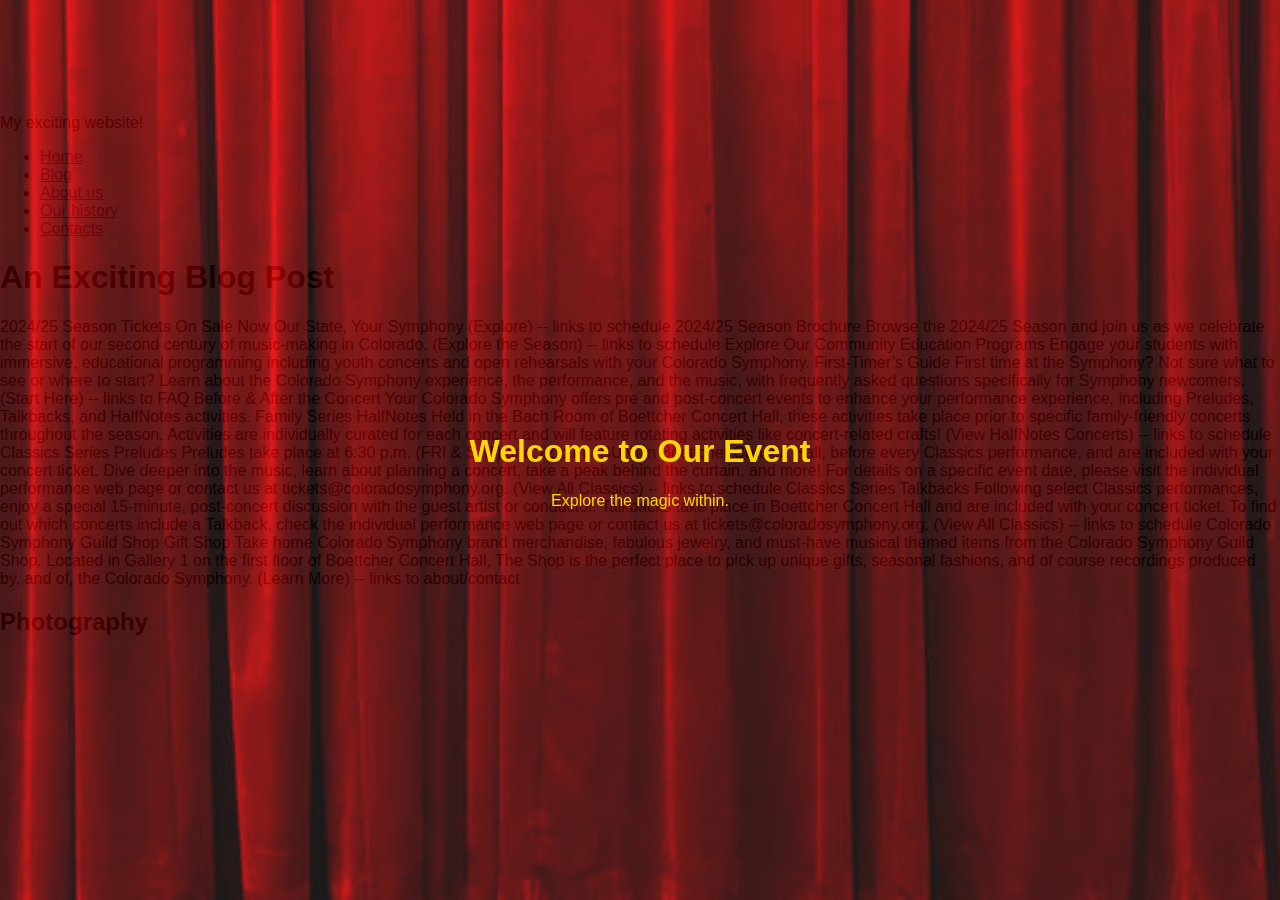
<file: Index.html>
<!DOCTYPE html>
<html lang="en-US">
  <head>
    <meta charset="utf-8">
    <meta name="viewport" content="width=device-width, initial-scale=1">
    <title>Layout Task</title>
    <link href="index.css" rel="stylesheet" type="text/css">
  </head>

<body>
  <div class="curtain-overlay"></div>
    <div class="content">
        <h1>Welcome to Our Event</h1>
        <p>Explore the magic within.</p>
    </div>

  <div class="logo">
    My exciting website!
  </div>

  <nav>
    <ul>
      <li>
        <a href="">Home</a>
      </li>
      <li>
        <a href="">Blog</a>
      </li>
      <li>
        <a href="">About us</a>
      </li>
      <li>
        <a href="">Our history</a>
      </li>
      <li>
        <a href="">Contacts</a>
      </li>
    </ul>
  </nav>

  <main class="grid">
    <article>
      <h1>
        An Exciting Blog Post
      </h1>
      
      <p>2024/25 Season
        Tickets On Sale Now
        Our State, Your Symphony
        (Explore) -- links to schedule
        
        2024/25 Season Brochure
        Browse the 2024/25 Season and join us as we celebrate the start of our second century of music-making in Colorado.
        (Explore the Season) -- links to schedule
        
        
        Explore Our Community Education Programs
        Engage your students with immersive, educational programming including youth concerts and open rehearsals with your Colorado Symphony.
        
        First-Timer’s Guide
        First time at the Symphony? Not sure what to see or where to start? Learn about the Colorado Symphony experience, the performance, and the music, with frequently asked questions specifically for Symphony newcomers.
        (Start Here) -- links to FAQ
        
        Before & After the Concert
        Your Colorado Symphony offers pre and post-concert events to enhance your performance experience, including Preludes, Talkbacks, and HalfNotes activities.
        
        Family Series
        HalfNotes
        Held in the Bach Room of Boettcher Concert Hall, these activities take place prior to specific family-friendly concerts throughout the season. Activities are individually curated for each concert and will feature rotating activities like concert-related crafts!
        (View HalfNotes Concerts) -- links to schedule
        
        Classics Series
        Preludes
        Preludes take place at 6:30 p.m. (FRI & SAT) and 12 p.m. (SUN) in Boettcher Concert Hall, before every Classics performance, and are included with your concert ticket. Dive deeper into the music, learn about planning a concert, take a peak behind the curtain, and more! For details on a specific event date, please visit the individual performance web page or contact us at tickets@coloradosymphony.org.
        (View All Classics) -- links to schedule
        
        Classics Series
        Talkbacks
        Following select Classics performances, enjoy a special 15-minute, post-concert discussion with the guest artist or conductor. Talkbacks take place in Boettcher Concert Hall and are included with your concert ticket. To find out which concerts include a Talkback, check the individual performance web page or contact us at tickets@coloradosymphony.org.
        (View All Classics) -- links to schedule
        
        Colorado Symphony Guild Shop
        Gift Shop
        Take home Colorado Symphony brand merchandise, fabulous jewelry, and must-have musical themed items from the Colorado Symphony Guild Shop. Located in Gallery 1 on the first floor of Boettcher Concert Hall, The Shop is the perfect place to pick up unique gifts, seasonal fashions, and of course recordings produced by, and of, the Colorado Symphony.
        (Learn More) -- links to about/contact</p>
    </article>

    <aside>
      <h2>
        Photography
      </h2>
      

    </aside>
  </main>

</body>

</html>
</file>
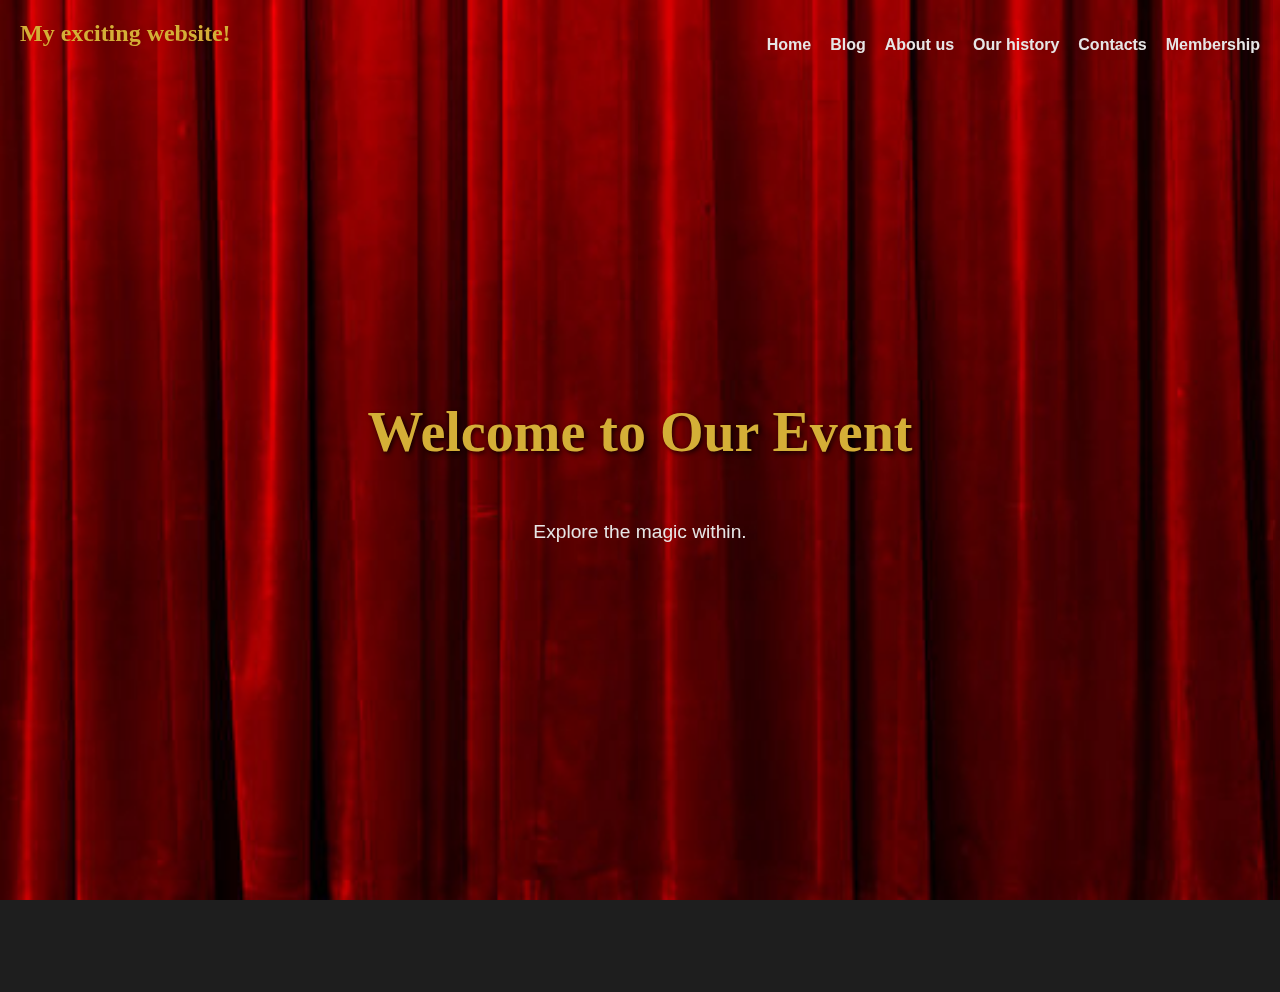
<file: index.html>
<!DOCTYPE html>
<html lang="en-US">
  <head>
    <meta charset="utf-8">
    <meta name="viewport" content="width=device-width, initial-scale=1">
    <title>Layout Task</title>
    <link href="index.css" rel="stylesheet" type="text/css">
    <link href="index2.css" rel="stylesheet" type="text/css">
  </head>

<body>
  <div class="curtain-overlay"></div>
    <div class="content">
        <h1>Welcome to Our Event</h1>
        <p>Explore the magic within.</p>
    </div>

  <div class="logo">
    My exciting website!
  </div>

  <nav>
    <ul>
      <li>
        <a href="">Home</a>
      </li>
      <li>
        <a href="">Blog</a>
      </li>
      <li>
        <a href="http://127.0.0.1:5500/about.html">About us</a>
      </li>
      <li>
        <a href="">Our history</a>
      </li>
      <li>
        <a href="">Contacts</a>
      </li>
      <li>
        <a href="http://127.0.0.1:5500/landing1.html">Membership</a>
      </li>
    </ul>
  </nav>

  <main class="grid">
    <article>
      <h1>
        An Exciting Blog Post
      </h1>
      
      <p>2024/25 Season
        Tickets On Sale Now
        Our State, Your Symphony
        (Explore) -- links to schedule
        
        2024/25 Season Brochure
        Browse the 2024/25 Season and join us as we celebrate the start of our second century of music-making in Colorado.
        (Explore the Season) -- links to schedule
        
        
        Explore Our Community Education Programs
        Engage your students with immersive, educational programming including youth concerts and open rehearsals with your Colorado Symphony.
        
        First-Timer’s Guide
        First time at the Symphony? Not sure what to see or where to start? Learn about the Colorado Symphony experience, the performance, and the music, with frequently asked questions specifically for Symphony newcomers.
        (Start Here) -- links to FAQ
        
        Before & After the Concert
        Your Colorado Symphony offers pre and post-concert events to enhance your performance experience, including Preludes, Talkbacks, and HalfNotes activities.
        
        Family Series
        HalfNotes
        Held in the Bach Room of Boettcher Concert Hall, these activities take place prior to specific family-friendly concerts throughout the season. Activities are individually curated for each concert and will feature rotating activities like concert-related crafts!
        (View HalfNotes Concerts) -- links to schedule
        
        Classics Series
        Preludes
        Preludes take place at 6:30 p.m. (FRI & SAT) and 12 p.m. (SUN) in Boettcher Concert Hall, before every Classics performance, and are included with your concert ticket. Dive deeper into the music, learn about planning a concert, take a peak behind the curtain, and more! For details on a specific event date, please visit the individual performance web page or contact us at tickets@coloradosymphony.org.
        (View All Classics) -- links to schedule
        
        Classics Series
        Talkbacks
        Following select Classics performances, enjoy a special 15-minute, post-concert discussion with the guest artist or conductor. Talkbacks take place in Boettcher Concert Hall and are included with your concert ticket. To find out which concerts include a Talkback, check the individual performance web page or contact us at tickets@coloradosymphony.org.
        (View All Classics) -- links to schedule
        
        Colorado Symphony Guild Shop
        Gift Shop
        Take home Colorado Symphony brand merchandise, fabulous jewelry, and must-have musical themed items from the Colorado Symphony Guild Shop. Located in Gallery 1 on the first floor of Boettcher Concert Hall, The Shop is the perfect place to pick up unique gifts, seasonal fashions, and of course recordings produced by, and of, the Colorado Symphony.
        (Learn More) -- links to about/contact</p>
    </article>

    <aside>
      <h2>
        Photography
      </h2>
      

    </aside>
  </main>

</body>

</html>
</file>
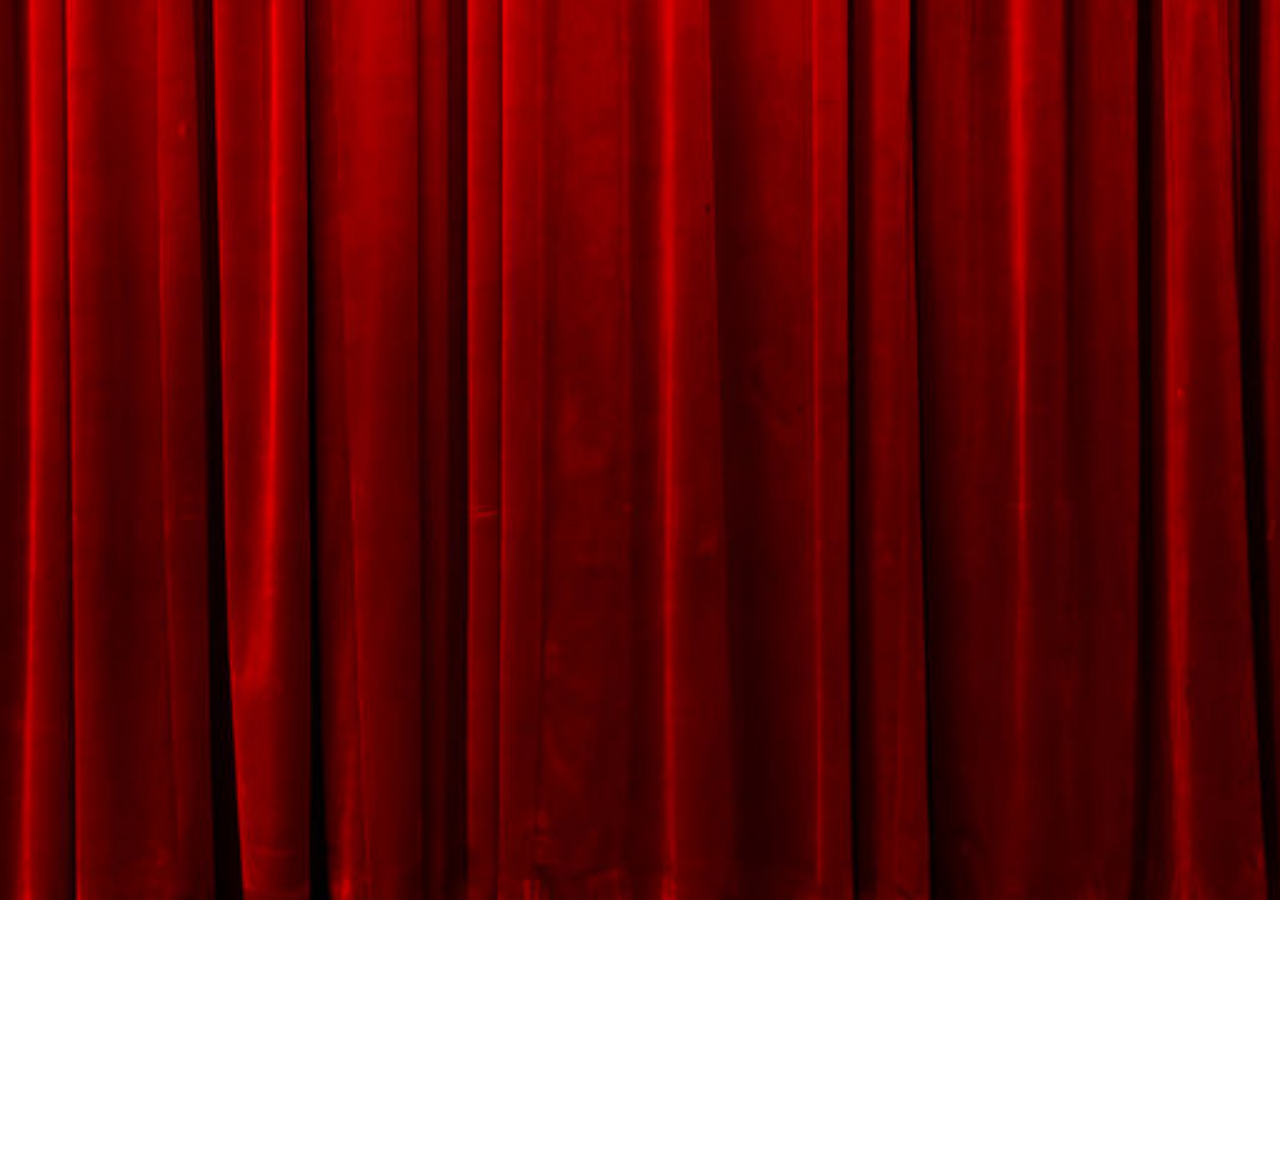
<file: about.html>
<!DOCTYPE html>
<html lang="en-US">
  <head>
    <meta charset="utf-8">
    <meta name="viewport" content="width=device-width, initial-scale=1">
    <title>About Us!</title>
    <link href="about.css" rel="stylesheet" type="text/css">
  </head>

<body>
  <div class="curtain-overlay"></div>

  <main class="grid">
    <article>
      <h1>Meet The Symphony</h1>
      
      <p>
<h3>About</h3>

<p>The Colorado Symphony Association is the region’s only full-time professional orchestra committed to artistic excellence and ensuring the future of live, symphonic music. Performing over 150 concerts annually at Boettcher Concert Hall in downtown Denver and across Colorado, your Colorado Symphony is home to eighty full-time musicians, representing more than a dozen nations, and regularly welcomes the most celebrated artists from all genres of music. Recognized as an incubator of innovation, creativity, and excellence, your Colorado Symphony continually expands its impact through education, outreach, and programming. We partner with the state’s leading musical artists, cultural organizations, corporations, foundations, sports teams, and individuals to expose diverse audiences to the power of symphonic orchestral music. </p>

<h4>Our Mission</h4>
<p>The future of live, symphonic music.</p>

<h4>Core Values</h4>
<p>EXCELLENCE</p>
We are committed to musical and artistic excellence with a further commitment to ensuring there is a solid future for live symphonic music in Colorado.

<p>SUSTAINABILITY</p>
We are dedicated to maintaining an orchestra of the highest performance standards, modeling best practices and balanced fiscal stewardship.

<p>INNOVATION</p>
We will embrace and maintain our culture of success, calculated risk-taking, fostering imagination, and invention in an ever-changing world of the performing arts.

<p>COMMUNITY</p>
We are committed to growing a culture for modern, relevant, creative music to uplift, unite, and celebrate all people.

<p>DIVERSITY & INCLUSION</p>
We are committed to providing symphonic and educational experiences that celebrate our humanity, reflect and value the diversity of our community, and seek out meaningful collaborations.

</p>Diversity, Equity, & Inclusion Statement<p>
Music brings people together to inspire and unite the human spirit. The Colorado Symphony Association (CSA) believes that symphonic music must be available to everyone and that communities thrive when music is accessible to all.

The CSA is committed to being an inclusive organization where diverse perspectives are sought out and valued; and to create experiences for our audiences where all people and communities feel welcome, represented, and connected. The CSA will continuously strive to achieve greater inclusivity and equity by leading in a way that represents our art form, one of collectivism and harmony.

The CSA believes in the dignity of all and respects a diversity of cultures, identities, orientations, heritages, beliefs, and experiences. As a cultural institution and only full-time professional symphony orchestra in the state, we recognize the power of symphonic music and believe we can bring our community together to create greater social understanding through live symphonic music.
</p>


<h4>What We Offer</h4>
<p>Each season the Colorado Symphony presents a wealth of world-class artistry performed by your critically-acclaimed orchestra, the region’s only full-time professional orchestra. We present performances and/or events almost every weekend, September through May. Concert categories include Classics, Symphony Pops, Spotlight,  Family, Holiday,  Movie at the Symphony, Alternative, and even our Summer performances, which feature numerous concerts at the historic Red Rocks Amphitheater.

In addition to our standard concert season, we’re happy to provide plenty of other fun opportunities for events and activities. Support the symphony by participating in great annual events like the Symphony Gala and social networking opportunities through Colorado Symphony Young Professionals, the Colorado Symphony Guild, Women of Note, and more. Throughout the season you’ll also find pre and post-concert events, like Preludes & Talkbacks, that will make your concert experience extra special. Plus, make a donation to the Colorado Symphony and receive access to special donor events like open rehearsals, happy hours, master classes, and more.

We offer a wide array of experiences that can involve you and your partner, or you can bring the kids for pre-concert HalfNotes activities and special events geared specifically toward their growing knowledge and love of music. With our commitment to serving the community with culturally enriching musical experiences, we hope that you will visit for any one of our special events or performances. Bring your friends—we have events and activities for everyone’s tastes!

      </p>
    </article>

    <aside>
      <h3>
        Photography
      </h3>
      

    </aside>
  </main>

</body>

</html>
</file>
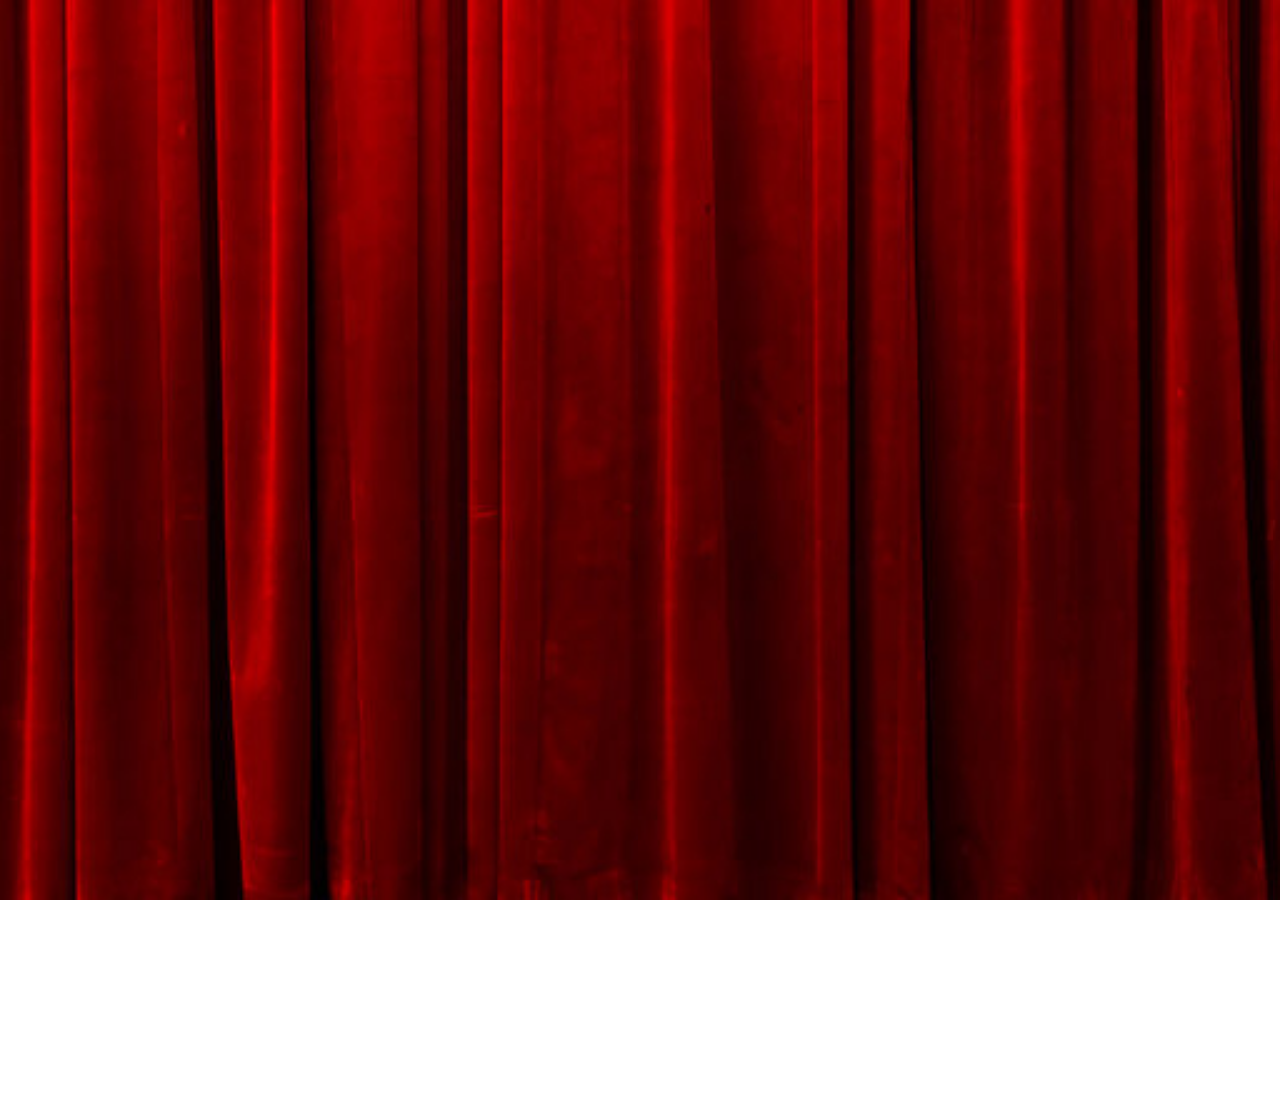
<file: contact.html>
<!DOCTYPE html>
<html lang="en-US">
  <head>
    <meta charset="utf-8">
    <meta name="viewport" content="width=device-width, initial-scale=1">
    <title>About Us!</title>
    <link href="contact.css" rel="stylesheet" type="text/css">
  </head>

<body>
  <div class="curtain-overlay"></div>

  <main class="grid">
    <article>
      <h1>Contact Us</h1>
      
      <p>
<h3>Boettcher Concert Hall at the Denver Performing Arts Complex
    Box Office</h3>

<p>Phone:
    (303) 623-7876, (303) MAESTRO</p>
<p>E-mail: tickets@coloradosymphony.org</p>

<h4>Our Mission</h4>
<p>The future of live, symphonic music.</p>

<h4>Core Values</h4>
<p>EXCELLENCE</p>
We are committed to musical and artistic excellence with a further commitment to ensuring there is a solid future for live symphonic music in Colorado.

<p>SUSTAINABILITY</p>
We are dedicated to maintaining an orchestra of the highest performance standards, modeling best practices and balanced fiscal stewardship.

<p>INNOVATION</p>
We will embrace and maintain our culture of success, calculated risk-taking, fostering imagination, and invention in an ever-changing world of the performing arts.

<p>COMMUNITY</p>
We are committed to growing a culture for modern, relevant, creative music to uplift, unite, and celebrate all people.

<p>DIVERSITY & INCLUSION</p>
We are committed to providing symphonic and educational experiences that celebrate our humanity, reflect and value the diversity of our community, and seek out meaningful collaborations.

</p>Diversity, Equity, & Inclusion Statement<p>
Music brings people together to inspire and unite the human spirit. The Colorado Symphony Association (CSA) believes that symphonic music must be available to everyone and that communities thrive when music is accessible to all.

The CSA is committed to being an inclusive organization where diverse perspectives are sought out and valued; and to create experiences for our audiences where all people and communities feel welcome, represented, and connected. The CSA will continuously strive to achieve greater inclusivity and equity by leading in a way that represents our art form, one of collectivism and harmony.

The CSA believes in the dignity of all and respects a diversity of cultures, identities, orientations, heritages, beliefs, and experiences. As a cultural institution and only full-time professional symphony orchestra in the state, we recognize the power of symphonic music and believe we can bring our community together to create greater social understanding through live symphonic music.
</p>


<h4>What We Offer</h4>
<p>Each season the Colorado Symphony presents a wealth of world-class artistry performed by your critically-acclaimed orchestra, the region’s only full-time professional orchestra. We present performances and/or events almost every weekend, September through May. Concert categories include Classics, Symphony Pops, Spotlight,  Family, Holiday,  Movie at the Symphony, Alternative, and even our Summer performances, which feature numerous concerts at the historic Red Rocks Amphitheater.

In addition to our standard concert season, we’re happy to provide plenty of other fun opportunities for events and activities. Support the symphony by participating in great annual events like the Symphony Gala and social networking opportunities through Colorado Symphony Young Professionals, the Colorado Symphony Guild, Women of Note, and more. Throughout the season you’ll also find pre and post-concert events, like Preludes & Talkbacks, that will make your concert experience extra special. Plus, make a donation to the Colorado Symphony and receive access to special donor events like open rehearsals, happy hours, master classes, and more.

We offer a wide array of experiences that can involve you and your partner, or you can bring the kids for pre-concert HalfNotes activities and special events geared specifically toward their growing knowledge and love of music. With our commitment to serving the community with culturally enriching musical experiences, we hope that you will visit for any one of our special events or performances. Bring your friends—we have events and activities for everyone’s tastes!

      </p>
    </article>

    <aside>
      <h3>
        Photography
      </h3>
      

    </aside>
  </main>

</body>

</html>
</file>
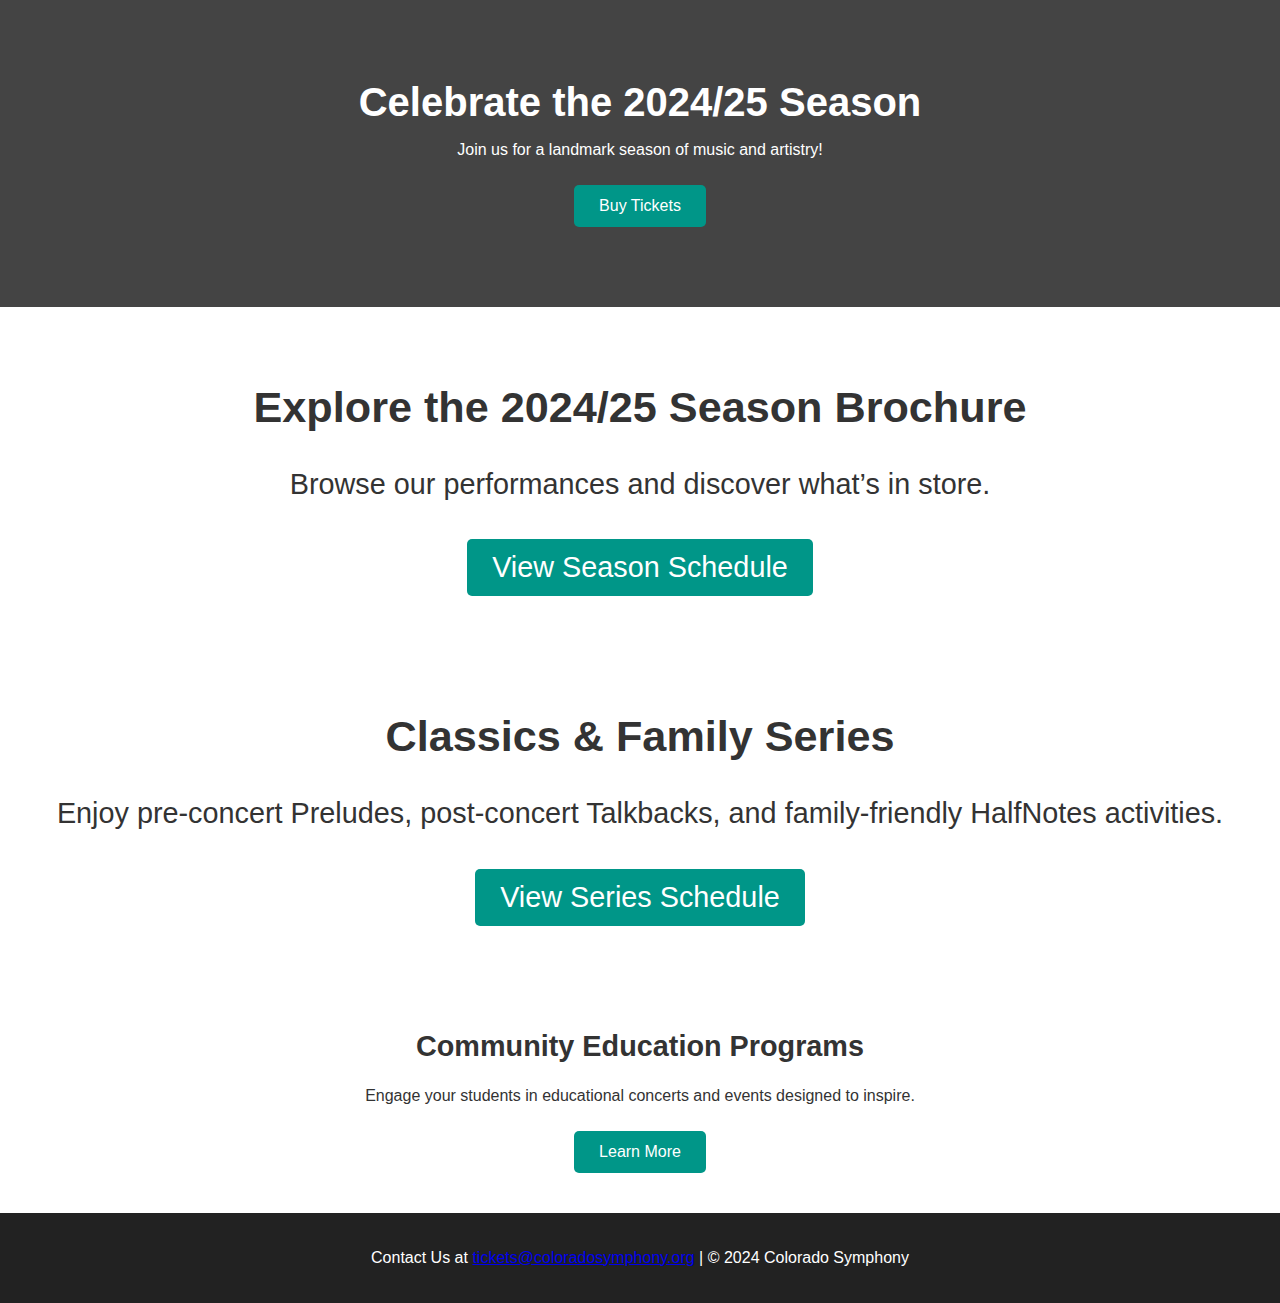
<file: landing.html>
<!DOCTYPE html>
<html lang="en">
<head>
    <meta charset="UTF-8">
    <meta name="viewport" content="width=device-width, initial-scale=1.0">
    <title>Colorado Symphony | 2024/25 Season</title>
    <link rel="stylesheet" href="landingStyle.css">
</head>
<body>
    <!-- Header Section -->
    <header class="landing-header">
        <h1>Celebrate the 2024/25 Season</h1>
        <p>Join us for a landmark season of music and artistry!</p>
        <a href="schedule.html" class="button">Buy Tickets</a>
    </header>

    <!-- Season Brochure Section -->
    <section class="brochure">
        <h2>Explore the 2024/25 Season Brochure</h2>
        <p>Browse our performances and discover what’s in store.</p>
        <a href="schedule.html" class="button">View Season Schedule</a>
    </section>

    <!-- Classics & Family Series -->
    <section class="series">
        <h2>Classics & Family Series</h2>
        <p>Enjoy pre-concert Preludes, post-concert Talkbacks, and family-friendly HalfNotes activities.</p>
        <a href="schedule.html" class="button">View Series Schedule</a>
    </section>

    <!-- Community Education Programs -->
    <section class="education">
        <h2>Community Education Programs</h2>
        <p>Engage your students in educational concerts and events designed to inspire.</p>
        <a href="education.html" class="button">Learn More</a>
    </section>

    <!-- Footer with Contact Information -->
    <footer>
        <p>Contact Us at <a href="mailto:tickets@coloradosymphony.org">tickets@coloradosymphony.org</a> | &copy; 2024 Colorado Symphony</p>
    </footer>
</body>
</html>
</file>
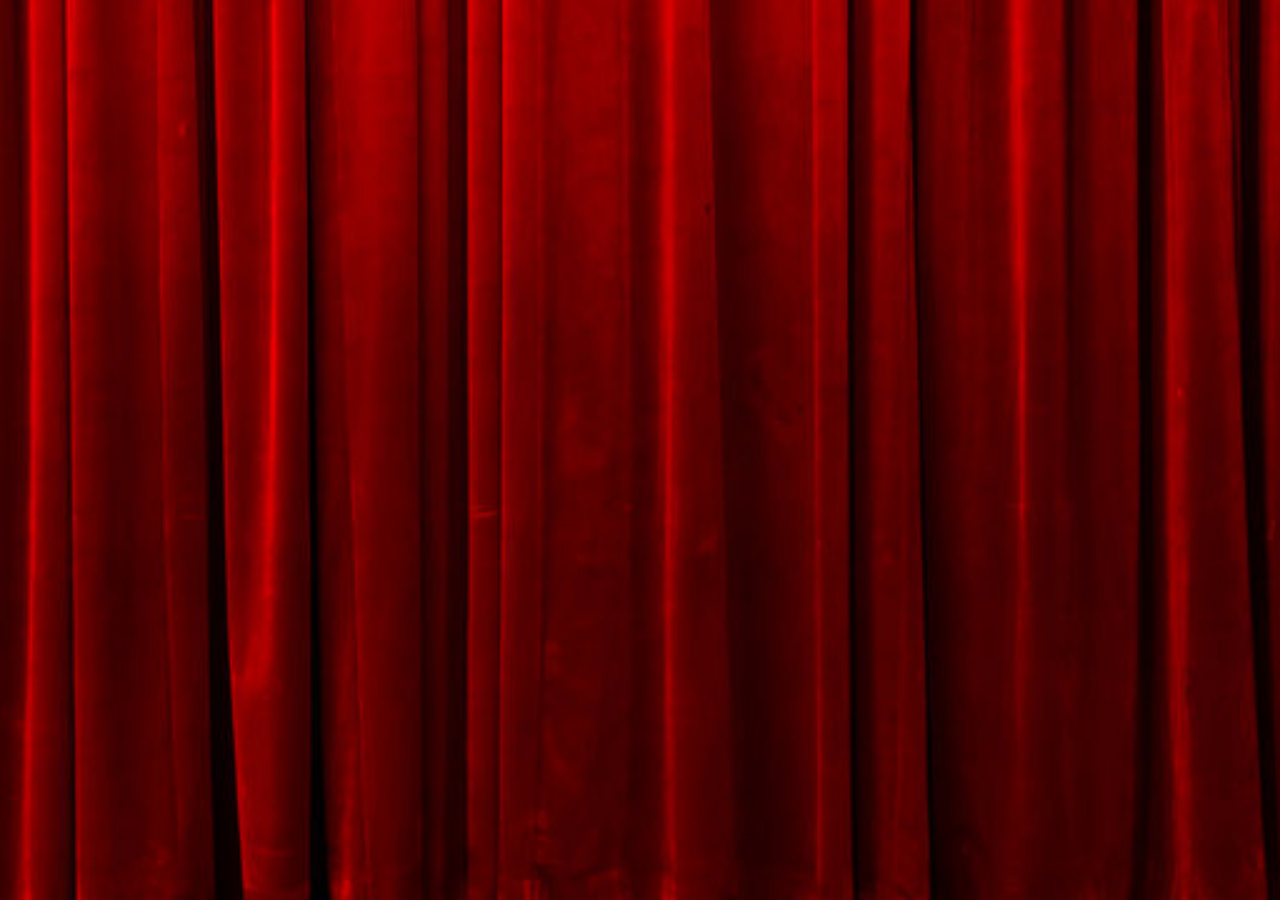
<file: schedule.html>
<!DOCTYPE html>
<html lang="en-US">
  <head>
    <meta charset="utf-8">
    <meta name="viewport" content="width=device-width, initial-scale=1">
    <title>Layout Task</title>
    <link href="schedule.css" rel="stylesheet" type="text/css">
  </head>

<body>
  <div class="curtain-overlay"></div>
    <div class="content">
        <h1>Welcome to Our Event</h1>
        <p>Explore the magic within.</p>
    </div>

  <div class="logo">
    My exciting website!
  </div>

  <main class="grid">
    <article>
      <h1>
        An Exciting Blog Post
      </h1>
      
      <p>View All Events


        2024/25 Season Performances
        Journey with us into our second century as we take a trip through magnificent symphonic works that you’ve come to know and love, reach new heights with elevated guest artists, and explore additional terrains with innovative and diverse programming.
        
        
        The Colorado Symphony Cello Ensemble
        Members of our talented cello section showcase the depth and versatility of the instrument, featuring an array of classical masterpieces and contemporary compositions.
        Thu, Oct 10, 7:30 PM
        
        
        Colorado Symphony Chamber Ensemble at Steamboat Art Museum
        Join us as we head to Steamboat Springs for an eclectic evening of chamber music at the Steamboat Art Museum on October 12, 2024.
        Sat, Oct 12, 7:00 PM
        
        
        Chris Thile with the Colorado Symphony
        Chris Thile’s brand-new work for mandolin, vocals, and orchestra — Attention! — will feature his trademark whimsical songwriting and storytelling, instrumental virtuosity, and ever-present sense of humor.
        Sat, Oct 12, 7:30 PM
        
        
        Verdi Requiem: 40th Anniversary Celebration of the Colorado Symphony Chorus
        Celebrate the 40th Anniversary of the world-renowned Colorado Symphony Chorus with a renewal of Verdi’s monumental Requiem.
        Fri, Oct 18, 7:30 PM
         
        Sat, Oct 19, 7:30 PM
         
        Sun, Oct 20, 1:00 PM
        
        
        Disney in Concert: Tim Burton's The Nightmare Before Christmas
        The Nightmare Before Christmas will be projected on the big screen with dialogue, singing, and effects accompanied by Danny Elfman’s darkly charming score played live by your Colorado Symphony.
        Fri, Oct 25, 7:30 PM
         
        Sat, Oct 26, 7:30 PM
        
        
        Halloween Spooktacular!
        It’s a spooktacular event for all boys and ghouls! This family-favorite concert features music from films, television, and more!
        Sun, Oct 27, 2:30 PM
        
        FINAL FANTASY VII REBIRTH Orchestra World Tour
        AWR Music Productions and Square Enix are proud to introduce FINAL FANTASY VII REBIRTH Orchestra World Tour, an electrifying new concert based entirely on the groundbreaking game from SQUARE ENIX.
        
        Fri, Nov 1, 7:30 PM
         
        Sat, Nov 2, 7:30 PM
        
        
        Rachmaninoff Piano Concerto No. 2 with Simon Trpceski
        Experience an unforgettable evening as the Colorado Symphony and Principal Conductor Peter Oundjian showcase iconic works by Rachmaninoff and Mahler.
        Fri, Nov 8, 7:30 PM
         
        Sat, Nov 9, 7:30 PM
         
        Sun, Nov 10, 1:00 PM
        
        
        Béla Fleck Plays Gershwin's Rhapsody in Blue
        Experience a groundbreaking musical fusion as banjo great Béla Fleck takes center stage alongside the Colorado Symphony for a captivating rendition of George Gershwin’s iconic Rhapsody in Blue.
        Sat, Nov 16, 7:30 PM
         
        Sun, Nov 17, 1:00 PM
        
        
        Saint-Saëns Organ Symphony with Christopher Dragon
        Saint-Saëns Organ Symphony with Christopher Dragon
        With Time for Three in town and ever-energetic Resident Conductor Christopher Dragon at the helm, this is Classical at its most current.
        Fri, Nov 22, 7:30 PM
         
        Sat, Nov 23, 7:30 PM
         
        Sun, Nov 24, 1:00 PM</p>
    </article>

    <aside>
      <h2>
        Photography
      </h2>
      

    </aside>
  </main>

</body>

</html>
</file>
<file: about.css>
/*body, html {
    margin: 0;
    padding: 0;
    height: 100%;
    overflow: hidden;
    font-family: 'Arial', sans-serif;
}

/* Curtain Overlay Styling
.curtain-overlay {
    position: fixed;
    top: 0;
    left: 0;
    width: 100%;
    height: 100%;
    background: url('curtain.jpg') no-repeat center center;
    background-size: cover;
    animation: curtain-effect 2.5s ease-in-out forwards;
    z-index: 10;
    opacity: 1;
}

/* Animation for curtain opening
@keyframes curtain-effect {
    0% {
        clip-path: inset(0 0 0 0);
    }
    100% {
        clip-path: inset(0 50% 0 50%);
    }
}*/

/* Reset basic margins and padding */
body, html {
    margin: 0;
    padding: 0;
    height: 100%;
    overflow: hidden;
    font-family: 'Arial', sans-serif;
}

/* Curtain Overlay Styling */
.curtain-overlay {
    position: fixed;
    top: 0;
    left: 0;
    width: 100%;
    height: 100%;
    background: url('curtain.jpg') no-repeat center center;
    background-size: cover;
    animation: curtain-effect 2.5s ease-in-out forwards;
    z-index: 10;
    opacity: 1;
}
/*test*/
/* Animation for curtain opening */
@keyframes curtain-effect {
    0% {
        clip-path: inset(0 0 0 0);
    }
    100% {
        clip-path: inset(0 50% 0 50%);
    }
}
</file>
<file: contact.css>
body, html {
    margin: 0;
    padding: 0;
    height: 100%;
    overflow: hidden;
    font-family: 'Arial', sans-serif;
}

/* Curtain Overlay Styling */
.curtain-overlay {
    position: fixed;
    top: 0;
    left: 0;
    width: 100%;
    height: 100%;
    background: url('curtain.jpg') no-repeat center center;
    background-size: cover;
    animation: curtain-effect 2.5s ease-in-out forwards;
    z-index: 10;
    opacity: 1;
}

/* Animation for curtain opening */
@keyframes curtain-effect {
    0% {
        clip-path: inset(0 0 0 0);
    }
    100% {
        clip-path: inset(0 50% 0 50%);
    }
}
</file>
<file: landingStyle.css>
/* Landing Page Styles */
body {
    font-family: Arial, sans-serif;
    margin: 0;
    padding: 0;
    color: #333;
}

.landing-header {
    background-color: #444;
    color: white;
    padding: 80px 20px;
    text-align: center;
}

.landing-header h1 {
    font-size: 2.5em;
    margin: 0;
}

.brochure, .series, .education {
    text-align: center;
    padding: 40px 20px;
}

.brochure, .series, .education h2 {
    font-size: 1.8em;
}

.button {
    display: inline-block;
    padding: 12px 25px;
    margin-top: 10px;
    background-color: #009688;
    color: white;
    text-decoration: none;
    border-radius: 5px;
}

footer {
    text-align: center;
    padding: 20px;
    background-color: #222;
    color: #fff;
}
</file>
<file: index.css>
/* Reset basic margins and padding */
body, html {
    margin: 0;
    padding: 0;
    height: 100%;
    overflow: hidden;
    font-family: 'Arial', sans-serif;
}

/* Curtain Overlay Styling */
.curtain-overlay {
    position: fixed;
    top: 0;
    left: 0;
    width: 100%;
    height: 100%;
    background: url('curtain.jpg') no-repeat center center;
    background-size: cover;
    animation: curtain-effect 2.5s ease-in-out forwards;
    z-index: 10;
    opacity: 0.9;
}

/* Animation for curtain opening */
@keyframes curtain-effect {
    0% {
        clip-path: inset(0 0 0 0);
    }
    100% {
        clip-path: inset(0 50% 0 50%);
    }
}

/* Main content */
.content {
    position: relative;
    z-index: 20;
    text-align: center;
    top: 50%;
    transform: translateY(-50%);
    color: gold;
}
</file>
<file: index2.css>
/* Reset basic margins and padding */
body, html {
    margin: 0;
    padding: 0;
    height: 100%;
    font-family: 'Georgia', serif;
    color: #e6e6e6;
    overflow: auto;
    background-color: #1e1e1e;
}

/* Color Theme Variables */
:root {
    --primary-red: #b22222;
    --dark-bg: #1e1e1e;
    --gold: #d4af37;
    --text-light: #e6e6e6;
}

/* Curtain Overlay Styling */
.curtain-overlay {
    position: fixed;
    top: 0;
    left: 0;
    width: 100%;
    height: 100%;
    background: url('curtain.jpg') no-repeat center center;
    background-size: cover;
    animation: curtain-effect 2.5s ease-in-out forwards;
    z-index: 10;
    opacity: 1;
}

/* Animation for curtain opening */
@keyframes curtain-effect {
    0% {
        clip-path: inset(0 0 0 0);
    }
    100% {
        clip-path: inset(0 50% 0 50%);
    }
}

/* Logo Styling */
.logo {
    position: absolute;
    top: 20px;
    left: 20px;
    font-size: 1.5em;
    font-weight: bold;
    color: var(--gold);
    z-index: 15;
    font-family: 'Times New Roman', serif;
}

/* Navbar Styling */
nav {
    position: absolute;
    top: 20px;
    right: 20px;
    z-index: 15;
}

nav ul {
    list-style-type: none;
    padding: 0;
}

nav ul li {
    display: inline;
    margin-left: 15px;
}

nav ul li a {
    color: var(--text-light);
    text-decoration: none;
    font-weight: bold;
    font-size: 1em;
    font-family: 'Arial', sans-serif;
}

nav ul li a:hover {
    color: var(--primary-red);
}

/* Main Content */
.content {
    display: flex;
    flex-direction: column;
    justify-content: center;
    align-items: center;
    text-align: center;
    padding: 20px;
    z-index: 15;
    position: relative;
}

.content h1 {
    font-size: 3.5em;
    color: var(--gold);
    font-family: 'Times New Roman', serif;
    text-shadow: 2px 2px 5px rgba(0, 0, 0, 0.8);
    margin-top: 5%;
}

.content p {
    font-size: 1.2em;
    color: var(--text-light);
    margin-bottom: 20px;
    font-family: 'Arial', sans-serif;
}

/* Grid Layout for Main Content */
.grid {
    display: grid;
    grid-template-columns: 3fr 1fr;
    gap: 20px;
    padding: 40px;
    max-width: 1200px;
    margin: auto;
}

.grid article, .grid aside {
    background: rgba(255, 255, 255, 0.1);
    padding: 20px;
    border-radius: 10px;
    box-shadow: 0 4px 8px rgba(0, 0, 0, 0.2);
}

/* Article Content */
article h1 {
    font-size: 2em;
    color: var(--gold);
    font-family: 'Times New Roman', serif;
}

article p {
    font-size: 1em;
    color: var(--text-light);
    line-height: 1.6;
}

/* Styling for Aside */
aside h2 {
    font-size: 1.8em;
    color: var(--primary-red);
    font-family: 'Georgia', serif;
}

/* Footer for additional orchestral details */
footer {
    position: absolute;
    bottom: 0;
    width: 100%;
    background: var(--dark-bg);
    color: var(--text-light);
    padding: 10px;
    text-align: center;
    font-family: 'Arial', sans-serif;
}

footer p {
    margin: 0;
}
</file>
<file: schedule.css>
/* Reset basic margins and padding */
body, html {
    margin: 0;
    padding: 0;
    height: 100%;
    overflow: hidden;
    font-family: 'Arial', sans-serif;
}

/* Curtain Overlay Styling */
.curtain-overlay {
    position: fixed;
    top: 0;
    left: 0;
    width: 100%;
    height: 100%;
    background: url('curtain.jpg') no-repeat center center;
    background-size: cover;
    animation: curtain-effect 2.5s ease-in-out forwards;
    z-index: 10;
    opacity: 1;
}
/*test*/
/* Animation for curtain opening */
@keyframes curtain-effect {
    0% {
        clip-path: inset(0 0 0 0);
    }
    100% {
        clip-path: inset(0 50% 0 50%);
    }
}
</file>
